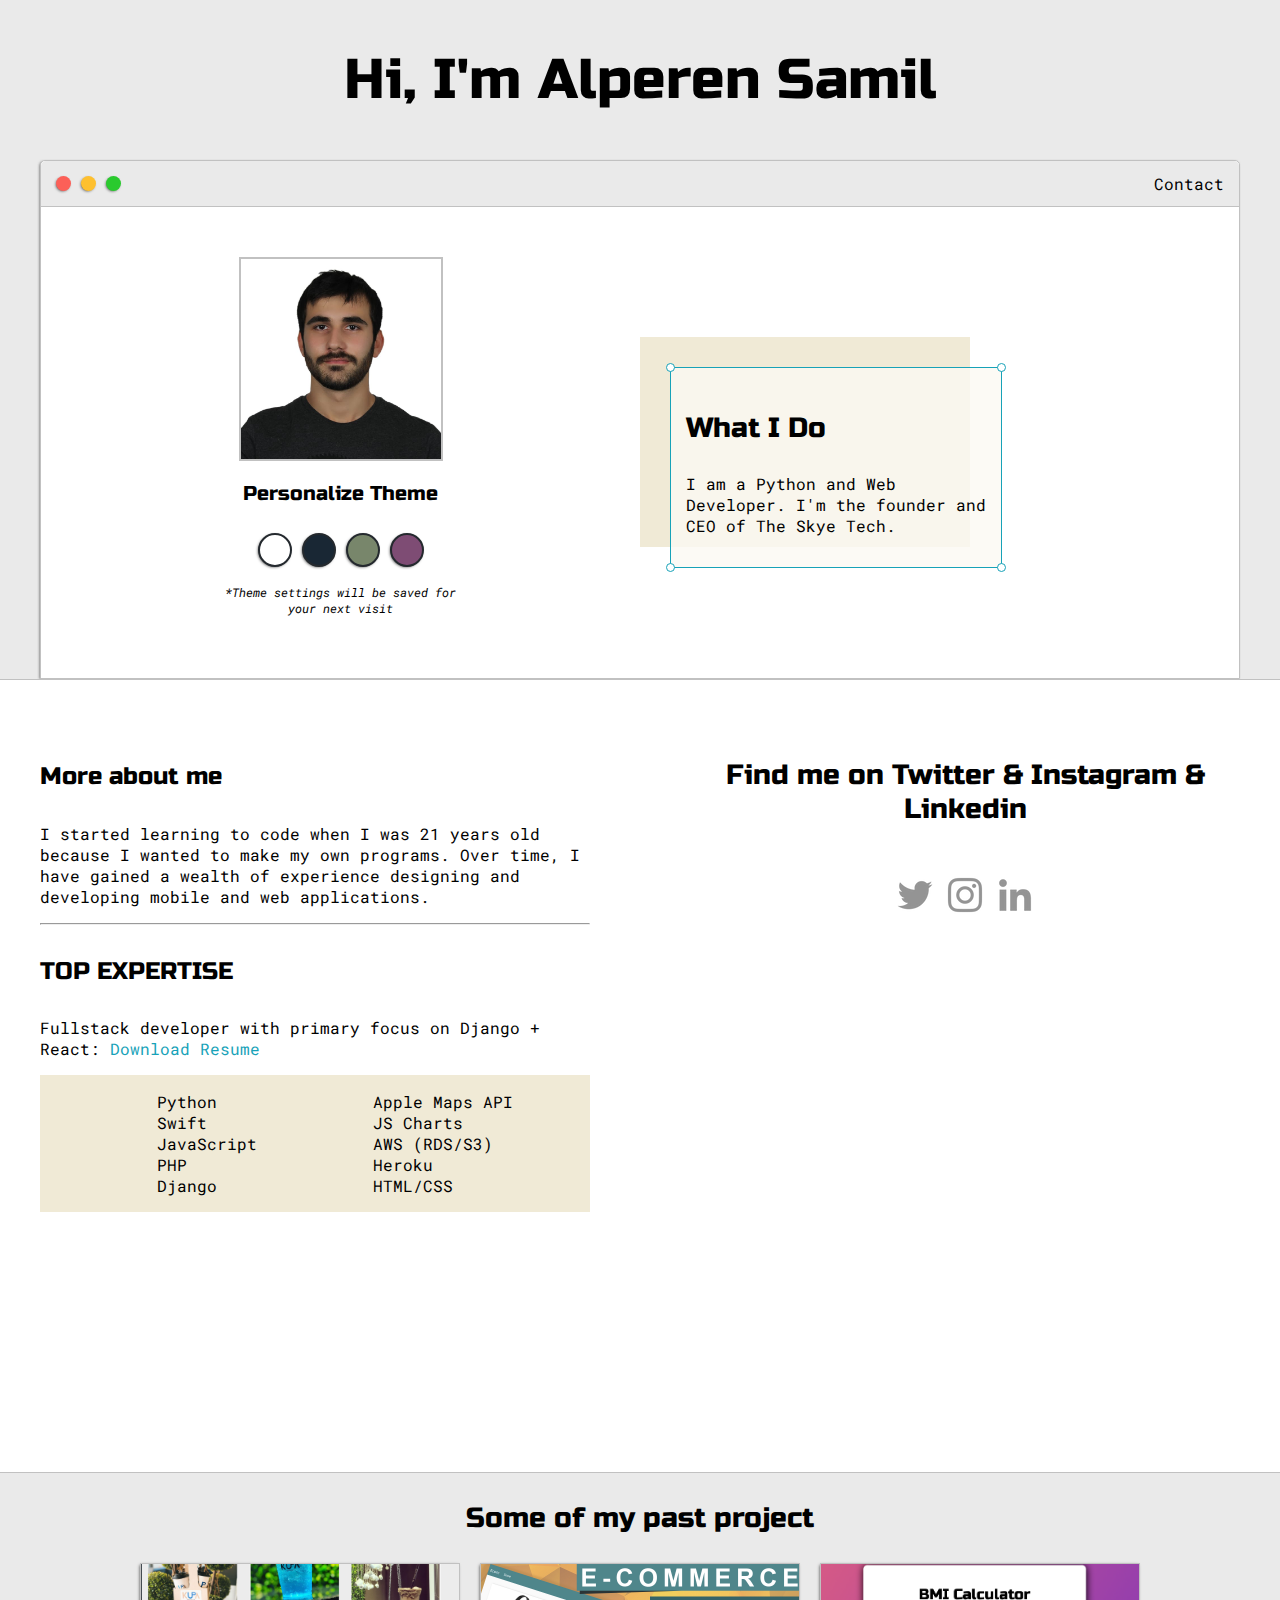
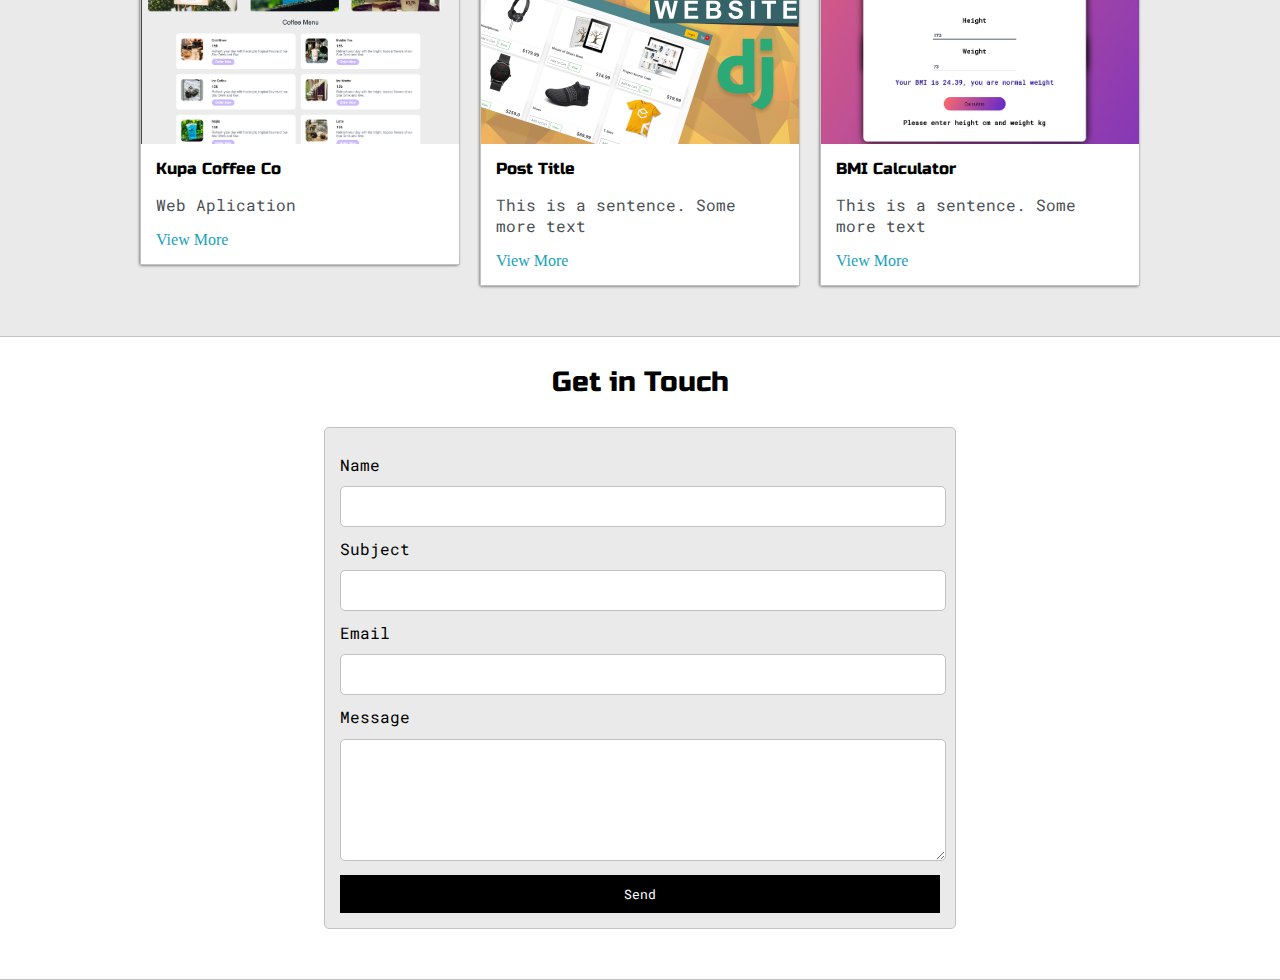
<file: index.html>
<!DOCTYPE html>
<html lang="en">
<head>
    <meta charset="UTF-8">
    <meta http-equiv="X-UA-Compatible" content="IE=edge">
    <meta name="viewport" content="width=device-width, initial-scale=1.0">
    <title>Alperen Samil</title>

    
    <link href="https://fonts.googleapis.com/css2?family=Russo+One&display=swap" rel="stylesheet">

    <link rel="preconnect" href="https://fonts.gstatic.com"> 
    
    <link href="https://fonts.googleapis.com/css2?family=Roboto+Mono:wght@500&family=Russo+One&display=swap" rel="stylesheet">
    
    <link rel="stylesheet" href="css/default.css">

    <link id="theme-style" rel="stylesheet" href="">
</head>
<body>

    <section class="s1">
        <div class="main-container">
            <div class="greeting-wrapper">
                <h1>Hi, I'm Alperen Samil</h1>
            </div>

            <div class="intro-wrapper">
                <div class="nav-wrapper">
                    <div class="dots-wrapper">
                        <div id="dot-1" class="browser-dot"></div>
                        <div id="dot-2" class="browser-dot"></div>
                        <div id="dot-3" class="browser-dot"></div>
                    </div>
                    <ul id="navigation">
                        <li><a href="#">Contact</a></li>                
                    </ul>
                </div>

                <div class="left-column">
                    <img alt="pp" id="profile_pic" src="images/me.jpeg">
                    <h5 style="text-align: center; line-height: 0;">Personalize Theme</h5>
                    <div id="theme-options-wrapper">
                        <div data-mode="light" id="light-mode" class="theme-dot"></div>
                        <div data-mode="blue" id="blue-mode" class="theme-dot"></div>
                        <div data-mode="green" id="green-mode" class="theme-dot"></div>
                        <div data-mode="purple" id="purple-mode" class="theme-dot"></div>
                    </div>
                    <p id="settings-note">*Theme settings will be saved for<br>your next visit</p>
                </div>

                <div class="right-column">
                    <div id="preview-shadow">
                    <div id="preview">
                        <div id="corner-tl" class="corner"></div>
                        <div id="corner-tr" class="corner"></div>
                        <h3>What I Do</h3>
                        <p>I am a Python and Web Developer. I'm the founder and CEO of The Skye Tech.</p>
                        <div id="corner-br" class="corner"></div>
                        <div id="corner-bl" class="corner"></div>
                    </div>

                    </div>
                </div> 


            </div>
        </div>
    </section>

    <section class="s2">
        <div class="main-container">
            <div class="about-wrapper">
                <div class="about-me">
                    <h4>More about me</h4>

                    <p>I started learning to code when I was 21 years old because I wanted to make my own programs. Over time, I have gained a wealth of experience designing and developing mobile and web applications.</p>

                    <hr>

                    <h4>TOP EXPERTISE</h4>

                    <p>Fullstack developer with primary focus on Django + React: <a target="_blank" href="images/Alperen's Resume.pdf">Download Resume</a></p>

                    <div id="skills">
                        <ul>
                            <li>Python</li>
                            <li>Swift</li>
                            <li>JavaScript</li>
                            <li>PHP</li>
                            <li>Django</li>
                        </ul>
    
                        <ul>
                            <li>Apple Maps API</li>
                            <li>JS Charts</li>
                            <li>AWS (RDS/S3)</li>
                            <li>Heroku</li>
                            <li>HTML/CSS</li>
                        </ul>
    
                    </div>
                </div>
               
                
               

                <div class="social-links">  
                    <h3>Find me on Twitter & Instagram & Linkedin</h3>
                    <br>
                    <div id="png">
                        <a target="_blank" href="https://twitter.com/alperensamil"> <img src="images/twitter.png" alt=""></a>
                        <a target="_blank" href="https://www.instagram.com/alperensamil/"> <img src="images/instagram.png " alt=""></a>
                        <a target="_blank" href="https://www.linkedin.com/in/alperen-şamil-ilmaz-91857219a/"><img src="images/linkedin.png " alt=""> </a>
                        <!-- <a target="_blank" href="https://github.com/alperensamilx"><img src="images/github.png" alt="" width="40px" height="40px"></a> -->
                        
                    </div>
                    
                </div>
            </div>
        </div>
    </section>

    <section class="s1">
        <div class="main-container">
            <h3 style="text-align: center;">Some of my past project</h3>
            <div class="post-wrapper">
                <div>
                <div class="post">
                    <img class="thumbnail" src="images/kupa.png" alt="">
                    <div class="post-preview">
                        <h6 class="post-title">Kupa Coffee Co</h6>
                        <p class="post-intro">Web Aplication</p>
                        <a href="#">View More</a>
                    </div>
                </div>
            </div>
                <div>
                <div class="post">
                    <img class="thumbnail" src="images/ecom.jpg" alt="">
                    <div class="post-preview">
                        <h6 class="post-title">Post Title</h6>
                        <p class="post-intro">This is a sentence. Some more text</p>
                        <a href="#">View More</a>
                    </div>
                </div>
            </div>
                <div>
                <div class="post">
                    <img class="thumbnail" src="images/bmi.png" alt="">
                    <div class="post-preview">
                        <h6 class="post-title">BMI Calculator</h6>
                        <p class="post-intro">This is a sentence. Some more text</p>
                        <a target="_blank" href="bmi.html">View More</a>
                    </div>
                </div>
            </div>
            </div>
        </div>
    </section>

    <section class="s2">
        <div class="main-container">
            <h3 style="text-align: center;">Get in Touch</h3>
            <form id="contact-form" action="">
                <label>Name</label>
                <input class="input-field" type="text" name="name">

                <label>Subject</label>
                <input class="input-field" type="text" name="subject">

                <label>Email</label>
                <input class="input-field" type="text" name="email">

                <label>Message</label>
                <textarea class="input-field" name="message"></textarea>


                <input id="submit-btn" type="submit" value="Send">
            </form>
        </div>
    </section>
    
    <script src="script/script.js"></script>

</body>
</html>
</file>
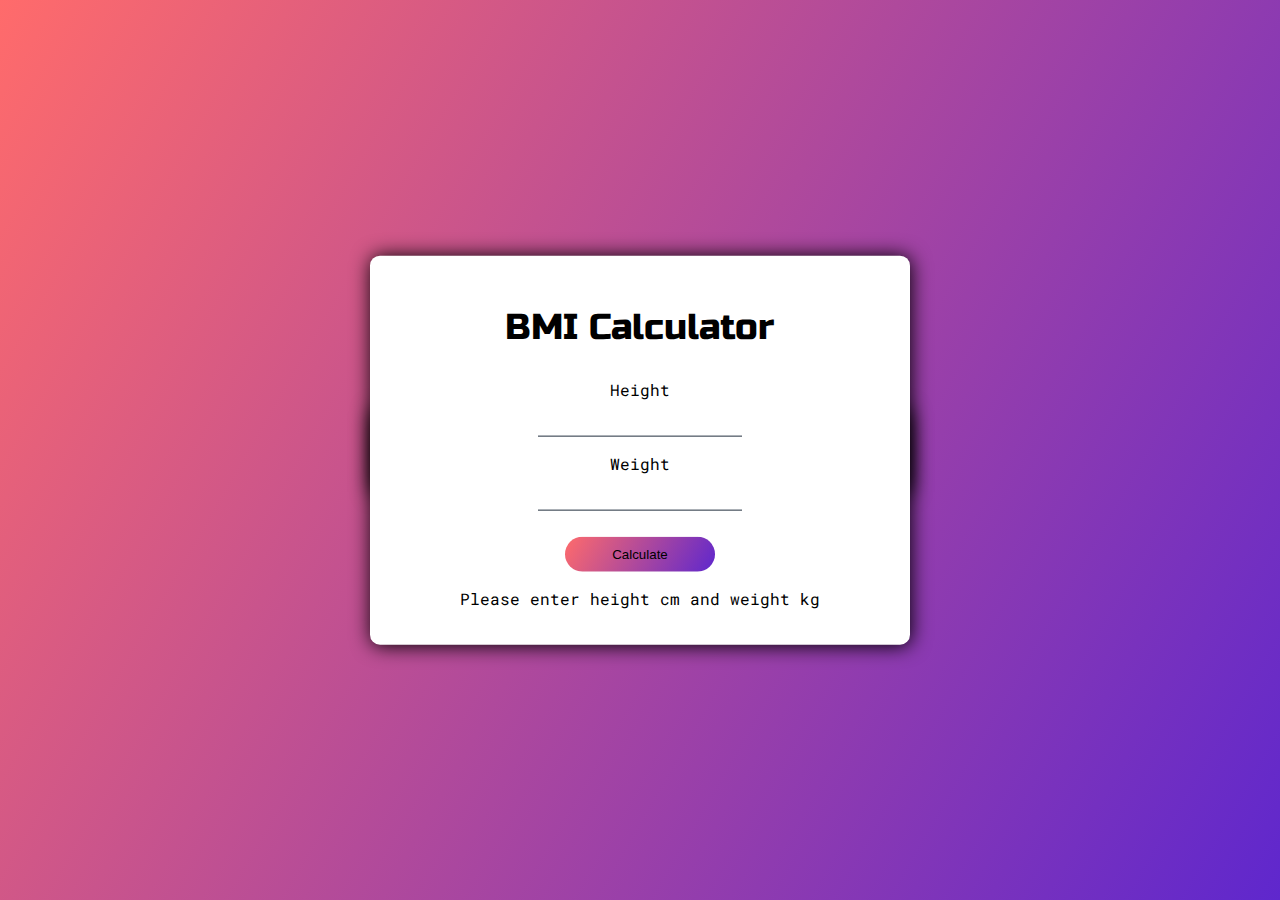
<file: bmi.html>
<!DOCTYPE html>
<html lang="en">
<head>
    <meta charset="UTF-8">
    <meta http-equiv="X-UA-Compatible" content="IE=edge">
    <meta name="viewport" content="width=device-width, initial-scale=1.0">
    <title>BMI Calculator</title>

    <link rel="preconnect" href="https://fonts.gstatic.com"> 
    <link href="https://fonts.googleapis.com/css2?family=Russo+One&display=swap" rel="stylesheet">

    <link rel="preconnect" href="https://fonts.gstatic.com"> 
    
    <link href="https://fonts.googleapis.com/css2?family=Roboto+Mono:wght@500&family=Russo+One&display=swap" rel="stylesheet">
    
    <link rel="stylesheet" href="default.css">

    <style media="screen">
        body{
            margin: 0;
            padding: 0;
            text-align: center;
            background-image: linear-gradient(120deg, #ff6b6b, #5f27cd);
            min-height: 100vh;
        }

        div {
            width: 500px;
            position: absolute;
            top: 50%;
            left: 50%;
            background-color: #fff;
            transform: translate(-50%, -50%);
            padding: 20px;
            border-radius: 10px;
            box-shadow: 1px 1px 20px;
        }

        #w, #h {
            color: #222f3e;
            width: 200px;
            outline: none;
            border: none;
            background: none;
            border-bottom: 1px solid;

        }

        #w:focus, #h:focus {
            border-bottom: 2px solid #341f97;
            width: 250px;
        }

        #result {
            color: #341f97;
            padding: 0;
        }

        #btn {
            margin-top: 10px;
            border: none;
            color: fff;
            background-image: linear-gradient(120deg, #ff6b6b, #5f27cd);
            width: 150px;
            padding: 10px;
            border-radius: 30px;
            outline: none;
            cursor: pointer;
        }

        #btn:hover {
            box-shadow: 1px 1px 10px;
        }
    </style>

    <script>
        function BMI() {
            var h=document.getElementById('h').value;
            var w=document.getElementById('w').value;
            var bmi = w/(h/100*h/100);
            var bmio=(bmi.toFixed(2));
            if (bmio < 18.5){
                document.getElementById('result').innerHTML="Your BMI is " + bmio + ", you are underweight";
            } else if (bmio < 25) {
                document.getElementById('result').innerHTML="Your BMI is " + bmio + ", you are normal weight";
            } else if (bmio < 30) {
                document.getElementById('result').innerHTML="Your BMI is " + bmio + ", you are overweight";
            }  else if (bmio < 35) {
                document.getElementById('result').innerHTML="Your BMI is " + bmio + ", you are obese";
            } else if (bmio > 35){
                document.getElementById('result').innerHTML="Your BMI is " + bmio + ", you are clinically obese";
            } else {
                document.getElementById('result').innerHTML="Please check your info"

            }
            
        }


    </script>



</head>
<body>
    <div class="nav-wrapper">
        <div class="dots-wrapper">
            <div id="dot-1" class="browser-dot"></div>
            <div id="dot-2" class="browser-dot"></div>
            <div id="dot-3" class="browser-dot"></div>
        </div>
        <ul id="navigation">
            <li><a href="#">Contact</a></li>                
        </ul>
    </div>
    <div class="bmi">
        <h2>BMI Calculator</h2>
        <p>Height</p>
        <input type="text" id="h">
        <p>Weight</p>
        <input type="text" name="" id="w">
        <p id="result"></p>
        <button id='btn' onclick="BMI()">Calculate</button>
        <p>Please enter height cm and weight kg</p>
        
    

    </div>
</body>
</html>
</file>
<file: css/default.css>
:root{
    --mainColor:#eaeaea;
    --secondaryColor:#fff;

    --borderColor:#c1c1c1;

    --mainText:black;
    --secondaryText:#4b5156;

    --themeDotBorder:#24292e;

    --previewBg:rgb(251, 249, 243, 0.8);
    --previewShadow: #f0ead6 ;

    --buttonColor: black;
}

html, body {
    padding: 0;
    margin: 0;
}

body * {
    transition: 0.3s;
}

h1, h2, h3, h4, h5, h6, strong {
    color: var(--mainText);
    font-family: 'Russo One', sans-serif;
    font-weight: 500;


}
 
p, li, span, label, input, textarea {
    color: var(--mainText);
    font-family: 'Roboto Mono', monospace;

}

a {
    text-decoration: none;
    color: #17a2b8;
}

ul {
    list-style: none;
}

h1 { font-size: 56px;}
h2 { font-size: 36px;}
h3 { font-size: 28px;}
h4 { font-size: 24px;}
h5 { font-size: 20px;}
h6 { font-size: 16px;}

.s1 {
    background-color: var(--mainColor);
    border-bottom:1px solid var(--borderColor);
    overflow: auto;

}

.s2 {
    background-color: var(--secondaryColor);
    border-bottom:1px solid var(--borderColor);
    overflow: auto;

}

.main-container {
    width: 1200px;
    margin: 0 auto;
}

.greeting-wrapper {
    display: grid;

    text-align: center;
    align-content: center;
    min-height: 10em;
}

.intro-wrapper {
    background-color: var(--secondaryColor);
    border: 1px solid var(--borderColor);
    border-radius: 5px 5px 0 0;

    -webkit-box-shadow: -1px 1px 3px -1px rgba(0,0,0,0.75);
    -moz-box-shadow: -1px 1px 3px -1px rgba(0,0,0,0.75);
    box-shadow: -1px 1px 3px -1px rgba(0,0,0,0.75);

    display: grid;
    grid-template-columns: 1fr 1fr;
    grid-template-areas: 
        'nav-wrapper nav-wrapper'
        'left-column right-column'
    ;

}

.nav-wrapper {
    border-radius: 5px 5px 0 0;
    grid-area: nav-wrapper;
    border-bottom: 1px solid var(--borderColor);
    display: flex;
    justify-content: space-between;
    align-items: center;
    background-color: var(--mainColor);

}

#navigation a{
    color: var(--mainText);

}

#navigation {
    margin: 0;
    padding: 10px;
}
#navigation li {
    display: inline-block;
    margin-right: 5px;
    margin-left: 5px;

}

.dots-wrapper {
    display: flex;
    padding: 10px;
}

#dot-1 {
    background-color: #FC6058;
}

#dot-2 {
    background-color: #FEC02F;
}

#dot-3{
    background-color: #2ACA2E;
}


.browser-dot {
    background-color: black;
    height: 15px;
    width: 15px;
    border-radius: 50%;
    margin: 5px;

    -webkit-box-shadow: -1px 1px 3px -1px rgba(0,0,0,0.75);
    -moz-box-shadow: -1px 1px 3px -1px rgba(0,0,0,0.75);
    box-shadow: -1px 1px 3px -1px rgba(0,0,0,0.75);
}
.left-column {
    grid-area: left-column;
    padding-top: 50px;
    padding-bottom: 50px;
}

#profile_pic {
    display: block;
    margin: 0 auto;

    height: 200px;
    width: 200px;
    object-fit: cover;
    border: 2px solid var(--borderColor)
}

#theme-options-wrapper {
    display: flex;
    justify-content: center;
}

.theme-dot {
    height: 30px;
    width: 30px;
    background-color: black;
    border-radius: 50%;

    margin: 5px;
    border: 2px solid var(--themeDotBorder); 

    -webkit-box-shadow: -1px 1px 3px -1px rgba(0,0,0,0.75);
    -moz-box-shadow: -1px 1px 3px -1px rgba(0,0,0,0.75);
    box-shadow: -1px 1px 3px -1px rgba(0,0,0,0.75);

    cursor: pointer;

}

.theme-dot:hover {
    border-width: 5px;
}

#light-mode {
    background-color: #fff;
}

#blue-mode {
    background-color: #192734;
}

#green-mode {
    background-color: #78866b;
}

#purple-mode {
    background-color: #7E4C74;
}

#settings-note {
    font-size: 12px;
    font-style: italic;
    text-align: center;
}

.right-column {
    grid-area: right-column;
    display: grid;
    align-content: center;

    padding-top: 50px;
    padding-bottom: 50px;
}

#preview-shadow {
    background-color: var(--previewShadow);
    width: 300px;
    height: 180px;
    padding-left: 30px;
    padding-top: 30px;
}

#preview {
    width: 300px;
    border: 1.5px solid #17a2b8;
    background-color: var(--previewBg);
    padding: 15px;
    position: relative;
}

.corner {
    width: 7px;
    height: 7px;
    border-radius: 50%;
    border: 1.5px solid #17a2b8;
    background-color: #fff;
    position: absolute;
}

#corner-tl {
    top: -5px;
    left: -5px;
}

#corner-tr {
    top: -5px;
    right: -5px;
}

#corner-br {
    bottom: -5px;
    right: -5px;
}

#corner-bl {
    bottom: -5px;
    left: -5px;
}

.about-wrapper {
    display: grid;
    grid-template-columns: repeat(auto-fit, minmax(320px, 1fr));
    padding-bottom: 50px;
    padding-top: 50px;
    gap: 100px;

}

#skills {
    display: flex;
    justify-content: space-evenly;
    background-color: var(--previewShadow);
}

.social-links {
    display: grid;
    text-align: center;
}

#png {
    padding-bottom: 500px;
}

#social_img {
    width: 100%;
}

.post-wrapper {
    display: grid;
    grid-template-columns: repeat(auto-fit, 320px);
    gap: 20px;
    justify-content: center;
    padding-bottom: 50px;
}

.post {
    border: 1px solid var(--borderColor);
    -webkit-box-shadow: -1px 1px 3px -1px rgba(0,0,0,0.75);
    -moz-box-shadow: -1px 1px 3px -1px rgba(0,0,0,0.75);
    box-shadow: -1px 1px 3px -1px rgba(0,0,0,0.75);
}

.thumbnail {
    display: block;
    width: 100%;
    height: 180px;
    object-fit: cover;
}

.post-preview {
    background-color: #fff;
    padding: 15px;
}

.post-title {
    color: black;
    margin: 0;
}

.post-intro {
    color: #4b5156;
    font-size: 16px;
}

#contact-form {
    display: block;
    max-width: 600px;
    margin: 0 auto;
    border: 1px solid var(--borderColor);
    padding: 15px;
    border-radius: 5px;
    background-color: var(--mainColor);
    margin-bottom: 50px;

}

#contact-form label {
    line-height: 2.7em;
}

#contact-form textarea {
    min-height: 100px;
    font-size: 14px;
}

.input-field {
    width: 100%;
    padding-top: 10px;
    padding-bottom: 10px;
    background-color: var(--secondaryColor);
    border-radius: 5px;
    border: 1px solid var(--borderColor);
    font-size: 14px;
}

#submit-btn {
    margin-top: 10px;
    width: 100%;
    padding-top: 10px;
    padding-bottom: 10px;
    color: #fff;
    background-color: var(--buttonColor);
    border: none;
}

@media screen and (max-width: 1200px) {
    .main-container {
        width: 95%;
    }
}

@media screen and (max-width: 800px) {
    .intro-wrapper {
        grid-template-columns: 1fr;
        grid-template-areas: 
            'nav-wrapper'
            'left-column'
            'right-column'
        ;
    
    }

    .right-column {
        justify-content: center;
    }
    
}
</file>
<file: default.css>
:root{
    --mainColor:#eaeaea;
    --secondaryColor:#fff;

    --borderColor:#c1c1c1;

    --mainText:black;
    --secondaryText:#4b5156;

    --themeDotBorder:#24292e;

    --previewBg:rgb(251, 249, 243, 0.8);
    --previewShadow: #f0ead6 ;

    --buttonColor: black;
}

html, body {
    padding: 0;
    margin: 0;
}

body * {
    transition: 0.3s;
}

h1, h2, h3, h4, h5, h6, strong {
    color: var(--mainText);
    font-family: 'Russo One', sans-serif;
    font-weight: 500;


}
 
p, li, span, label, input, textarea {
    color: var(--mainText);
    font-family: 'Roboto Mono', monospace;

}

a {
    text-decoration: none;
    color: #17a2b8;
}

ul {
    list-style: none;
}

h1 { font-size: 56px;}
h2 { font-size: 36px;}
h3 { font-size: 28px;}
h4 { font-size: 24px;}
h5 { font-size: 20px;}
h6 { font-size: 16px;}

.s1 {
    background-color: var(--mainColor);
    border-bottom:1px solid var(--borderColor);
    overflow: auto;

}

.s2 {
    background-color: var(--secondaryColor);
    border-bottom:1px solid var(--borderColor);
    overflow: auto;

}

.main-container {
    width: 1200px;
    margin: 0 auto;
}

.greeting-wrapper {
    display: grid;

    text-align: center;
    align-content: center;
    min-height: 10em;
}

.intro-wrapper {
    background-color: var(--secondaryColor);
    border: 1px solid var(--borderColor);
    border-radius: 5px 5px 0 0;

    -webkit-box-shadow: -1px 1px 3px -1px rgba(0,0,0,0.75);
    -moz-box-shadow: -1px 1px 3px -1px rgba(0,0,0,0.75);
    box-shadow: -1px 1px 3px -1px rgba(0,0,0,0.75);

    display: grid;
    grid-template-columns: 1fr 1fr;
    grid-template-areas: 
        'nav-wrapper nav-wrapper'
        'left-column right-column'
    ;

}

.nav-wrapper {
    border-radius: 5px 5px 0 0;
    grid-area: nav-wrapper;
    border-bottom: 1px solid var(--borderColor);
    display: flex;
    justify-content: space-between;
    align-items: center;
    background-color: var(--mainColor);

}

#navigation a{
    color: var(--mainText);

}

#navigation {
    margin: 0;
    padding: 10px;
}
#navigation li {
    display: inline-block;
    margin-right: 5px;
    margin-left: 5px;

}

.dots-wrapper {
    display: flex;
    padding: 10px;
}

#dot-1 {
    background-color: #FC6058;
}

#dot-2 {
    background-color: #FEC02F;
}

#dot-3{
    background-color: #2ACA2E;
}


.browser-dot {
    background-color: black;
    height: 15px;
    width: 15px;
    border-radius: 50%;
    margin: 5px;

    -webkit-box-shadow: -1px 1px 3px -1px rgba(0,0,0,0.75);
    -moz-box-shadow: -1px 1px 3px -1px rgba(0,0,0,0.75);
    box-shadow: -1px 1px 3px -1px rgba(0,0,0,0.75);
}
.left-column {
    grid-area: left-column;
    padding-top: 50px;
    padding-bottom: 50px;
}

#profile_pic {
    display: block;
    margin: 0 auto;

    height: 200px;
    width: 200px;
    object-fit: cover;
    border: 2px solid var(--borderColor)
}

#theme-options-wrapper {
    display: flex;
    justify-content: center;
}

.theme-dot {
    height: 30px;
    width: 30px;
    background-color: black;
    border-radius: 50%;

    margin: 5px;
    border: 2px solid var(--themeDotBorder); 

    -webkit-box-shadow: -1px 1px 3px -1px rgba(0,0,0,0.75);
    -moz-box-shadow: -1px 1px 3px -1px rgba(0,0,0,0.75);
    box-shadow: -1px 1px 3px -1px rgba(0,0,0,0.75);

    cursor: pointer;

}

.theme-dot:hover {
    border-width: 5px;
}

#light-mode {
    background-color: #fff;
}

#blue-mode {
    background-color: #192734;
}

#green-mode {
    background-color: #78866b;
}

#purple-mode {
    background-color: #7E4C74;
}

#settings-note {
    font-size: 12px;
    font-style: italic;
    text-align: center;
}

.right-column {
    grid-area: right-column;
    display: grid;
    align-content: center;

    padding-top: 50px;
    padding-bottom: 50px;
}

#preview-shadow {
    background-color: var(--previewShadow);
    width: 300px;
    height: 180px;
    padding-left: 30px;
    padding-top: 30px;
}

#preview {
    width: 300px;
    border: 1.5px solid #17a2b8;
    background-color: var(--previewBg);
    padding: 15px;
    position: relative;
}

.corner {
    width: 7px;
    height: 7px;
    border-radius: 50%;
    border: 1.5px solid #17a2b8;
    background-color: #fff;
    position: absolute;
}

#corner-tl {
    top: -5px;
    left: -5px;
}

#corner-tr {
    top: -5px;
    right: -5px;
}

#corner-br {
    bottom: -5px;
    right: -5px;
}

#corner-bl {
    bottom: -5px;
    left: -5px;
}

.about-wrapper {
    display: grid;
    grid-template-columns: repeat(auto-fit, minmax(320px, 1fr));
    padding-bottom: 50px;
    padding-top: 50px;
    gap: 100px;

}

#skills {
    display: flex;
    justify-content: space-evenly;
    background-color: var(--previewShadow);
}

.social-links {
    display: grid;
    text-align: center;
}

#png {
    padding-bottom: 500px;
}

#social_img {
    width: 100%;
}

.post-wrapper {
    display: grid;
    grid-template-columns: repeat(auto-fit, 320px);
    gap: 20px;
    justify-content: center;
    padding-bottom: 50px;
}

.post {
    border: 1px solid var(--borderColor);
    -webkit-box-shadow: -1px 1px 3px -1px rgba(0,0,0,0.75);
    -moz-box-shadow: -1px 1px 3px -1px rgba(0,0,0,0.75);
    box-shadow: -1px 1px 3px -1px rgba(0,0,0,0.75);
}

.thumbnail {
    display: block;
    width: 100%;
    height: 180px;
    object-fit: cover;
}

.post-preview {
    background-color: #fff;
    padding: 15px;
}

.post-title {
    color: black;
    margin: 0;
}

.post-intro {
    color: #4b5156;
    font-size: 16px;
}

#contact-form {
    display: block;
    max-width: 600px;
    margin: 0 auto;
    border: 1px solid var(--borderColor);
    padding: 15px;
    border-radius: 5px;
    background-color: var(--mainColor);
    margin-bottom: 50px;

}

#contact-form label {
    line-height: 2.7em;
}

#contact-form textarea {
    min-height: 100px;
    font-size: 14px;
}

.input-field {
    width: 100%;
    padding-top: 10px;
    padding-bottom: 10px;
    background-color: var(--secondaryColor);
    border-radius: 5px;
    border: 1px solid var(--borderColor);
    font-size: 14px;
}

#submit-btn {
    margin-top: 10px;
    width: 100%;
    padding-top: 10px;
    padding-bottom: 10px;
    color: #fff;
    background-color: var(--buttonColor);
    border: none;
}

@media screen and (max-width: 1200px) {
    .main-container {
        width: 95%;
    }
}

@media screen and (max-width: 800px) {
    .intro-wrapper {
        grid-template-columns: 1fr;
        grid-template-areas: 
            'nav-wrapper'
            'left-column'
            'right-column'
        ;
    
    }

    .right-column {
        justify-content: center;
    }
    
}
</file>
